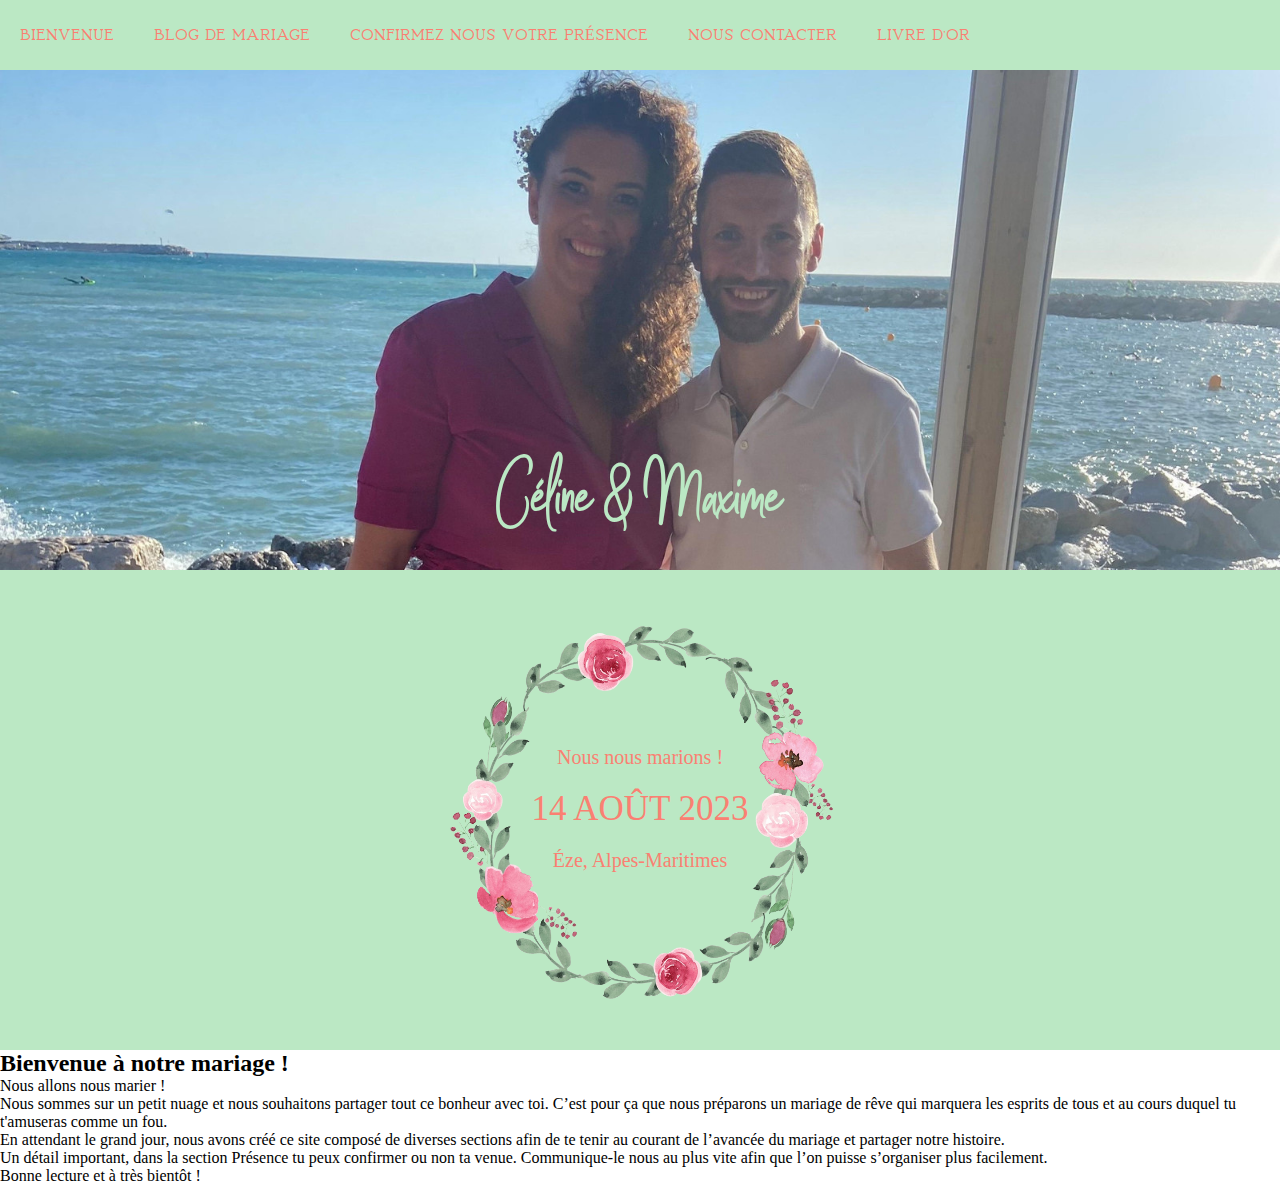
<file: index.html>
<!DOCTYPE html>
<html lang="fr">
  <head>
    <meta charset="UTF-8" />
    <meta http-equiv="X-UA-Compatible" content="IE=edge" />
    <meta name="viewport" content="width=device-width, initial-scale=1.0" />
    <link rel="stylesheet" href="./stylesheet.css" />
    <title>Céline & Maxime</title>
    <link rel="icon" type="image/png" href="images/images.png" />
  </head>
  <body>
    <header id="navbar" class="nav">
      <a href="#">BIENVENUE</a>
      <a href="#">BLOG DE MARIAGE</a>
      <a href="#">CONFIRMEZ NOUS VOTRE PRÉSENCE</a>
      <a href="#">NOUS CONTACTER</a>
      <a href="#">LIVRE D'OR</a>
      <a class="icon" onclick="burgerNav()">&#9776;</a>
    </header>
    <div class="header-img">
      <div class="header-titre">
        <h1>Céline & Maxime</h1>
      </div>
    </div>
    <div class="app-content-img">
      <div class="app-content-date">
        <p>Nous nous marions !</p>
        <p class="date">14 AOÛT 2023</p>
        <p>Éze, Alpes-Maritimes</p>
      </div>
    </div>
    <div class="app-resume">
      <h2>Bienvenue à notre mariage !</h2>
      <p>Nous allons nous marier !</p>
      <p>
        Nous sommes sur un petit nuage et nous souhaitons partager tout ce
        bonheur avec toi. C’est pour ça que nous préparons un mariage de rêve
        qui marquera les esprits de tous et au cours duquel tu t'amuseras comme
        un fou.
      </p>
      <p>
        En attendant le grand jour, nous avons créé ce site composé de diverses
        sections afin de te tenir au courant de l’avancée du mariage et partager
        notre histoire.
      </p>
      <p>
        Un détail important, dans la section Présence tu peux confirmer ou non
        ta venue. Communique-le nous au plus vite afin que l’on puisse
        s’organiser plus facilement.
      </p>
      <p>Bonne lecture et à très bientôt !</p>
    </div>
    <script src="/scipt.js"></script>
  </body>
</html>
</file>
<file: stylesheet.css>
@font-face {
    font-family: 'lovelynregular';
    src: url('/font/lovelyn_free_personal_use-webfont.woff') format('woff2'),
         url('/font/lovelyn_free_personal_use-webfont.woff2') format('woff');
    font-weight: normal;
    font-style: normal;

}
@font-face {
    font-family: 'stay_classy_sldtregular';
    src: url('/font/stay_classy_sldt-webfont.woff2') format('woff2'),
         url('/font/stay_classy_sldt-webfont.woff') format('woff');
    font-weight: normal;
    font-style: normal;

}

* {
    margin: 0;
    padding: 0;
    list-style: none;
    text-decoration: none;
}

header {
    background-color: #BBE8C4;
    width: 100%;
    height: 70px;
    font-family: 'lovelynregular';
    display: flex;
    align-items: center;
    position: relative;
    flex-direction: row;
}


header > a {
    color:salmon;
    margin: 0 20px;
    font-size: 1em;
}

header .icon {
    display: none;
}

.header-img {
    background-image: url(images/bg_t30_553823_c464603.jpeg);
    height: 500px;
    background-size: cover;
    background-position: center center;
}
.header-img > .header-titre{
    text-align: center;
    color: #BBE8C4;
    padding-top: 23rem;
    font-family: 'stay_classy_sldtregular';
    font-size: 2em;
}
.app-content-img {
    background-image: url(/images/fleur_couronne_2-removebg.png);
    background-size: 400px 400px;
    background-repeat: no-repeat;
    background-position: center;
    background-color: #BBE8C4;
    height: 30rem;
}
.app-content-date{
    padding-top: 11rem;
}

.app-content-date > p {
    font-size: 20px;
    color:salmon;
    font-family: 'roboto';
    text-align: center;
    margin-bottom: 20px;

}
.app-content-date > .date{
    font-size: 35px;
}

@media (max-width: 830px)  {
    header {
        flex-direction: column;
        height: 100%;
        align-items: flex-start;
        min-height: 70px;
    }
    header > a {
        display: none;
    }
    header .icon {
        display: block;
        right: 0;
        font-size: 3em;
        text-align: center;
        width: 5% !important;
        top: 15px;
        padding: 0 !important;
        position: fixed;
        cursor: pointer;
    }
    header.navresponsive > a {
        display: block; 
        padding: 10px 0;
        width: 100%;
    }
}
</file>
